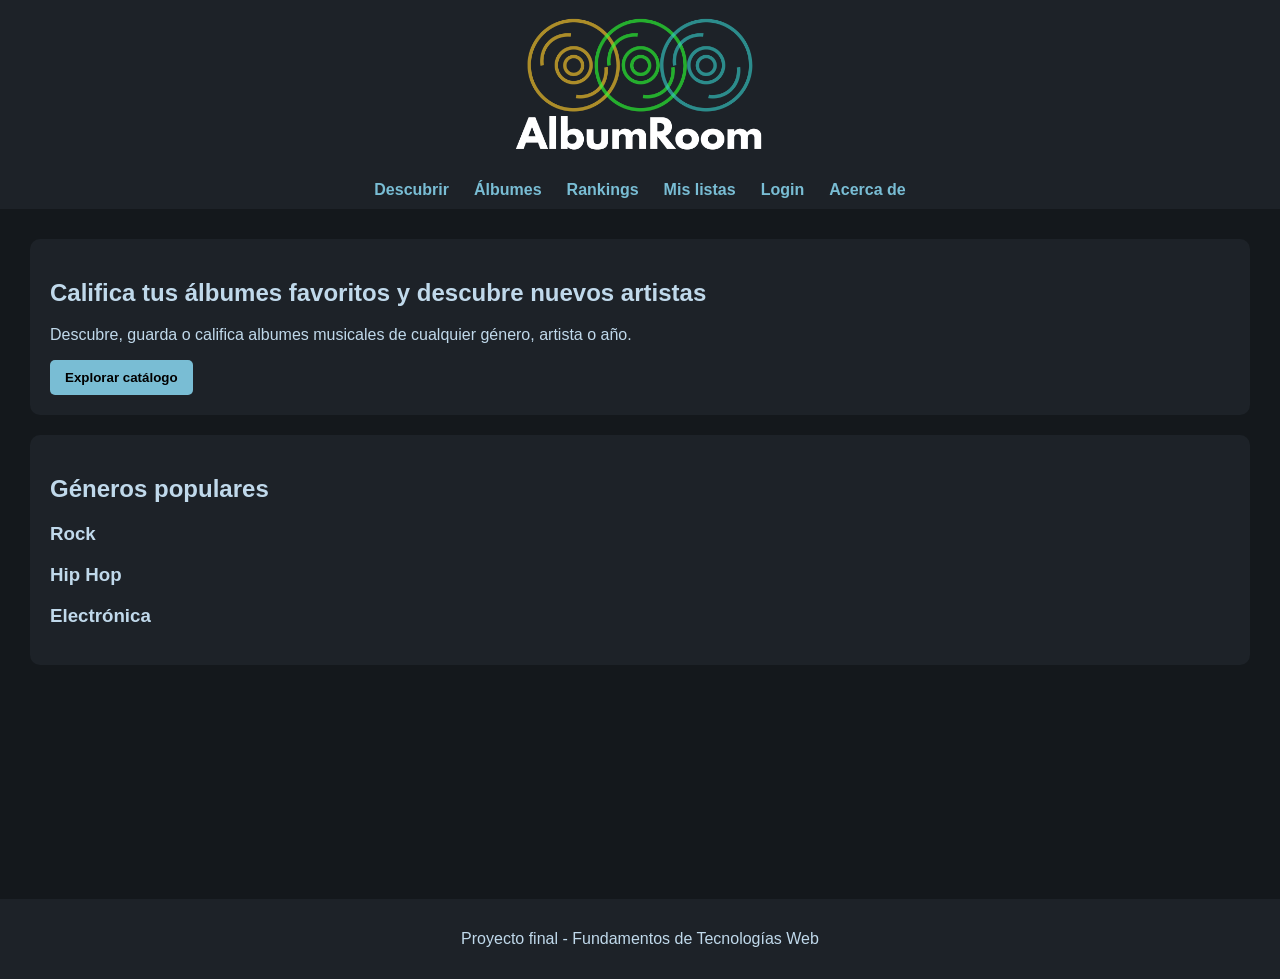
<file: index.html>
<!DOCTYPE html>
<html lang="es">

<head>
    <meta charset="UTF-8">
    <meta name="viewport" content="width=device-width, initial-scale=1.0">
    <title>AlbumRoom</title>

    <link rel="stylesheet" href="css/estilos.css">
</head>

<body>

     <header>

    <img src="img\portadas/logo.png"
         alt="Logo de AlbumRoom"
         class="logoCompleto">

</header>



    <nav>
        <ul>
            <li><a href="index.html">Descubrir</a></li>
            <li><a href="albumes.html">Álbumes</a></li>
            <li><a href="ranking.html">Rankings</a></li>
            <li><a href="listas.html">Mis listas</a></li>
            <li><a href="login.html">Login</a></li>
            <li><a href="about.html">Acerca de</a></li>
        </ul>
    </nav>

    <main>

    <section>

    <h2>Califica tus álbumes favoritos y descubre nuevos artistas</h2>

    <p>
        Descubre, guarda o califica albumes musicales de cualquier género, artista o año.
    </p>

    <a href="albumes.html">
        <button>Explorar catálogo</button>
    </a>

</section>

<section>

    <h2>Géneros populares</h2>

    <article>
        <h3>Rock</h3>
        
    </article>

    <article>
        <h3>Hip Hop</h3>
    </article>

    <article>
        <h3>Electrónica</h3>
    </article>

</section>

</main>

    <footer>
        <p>Proyecto final - Fundamentos de Tecnologías Web</p>
    </footer>

</body>

</html>
</file>
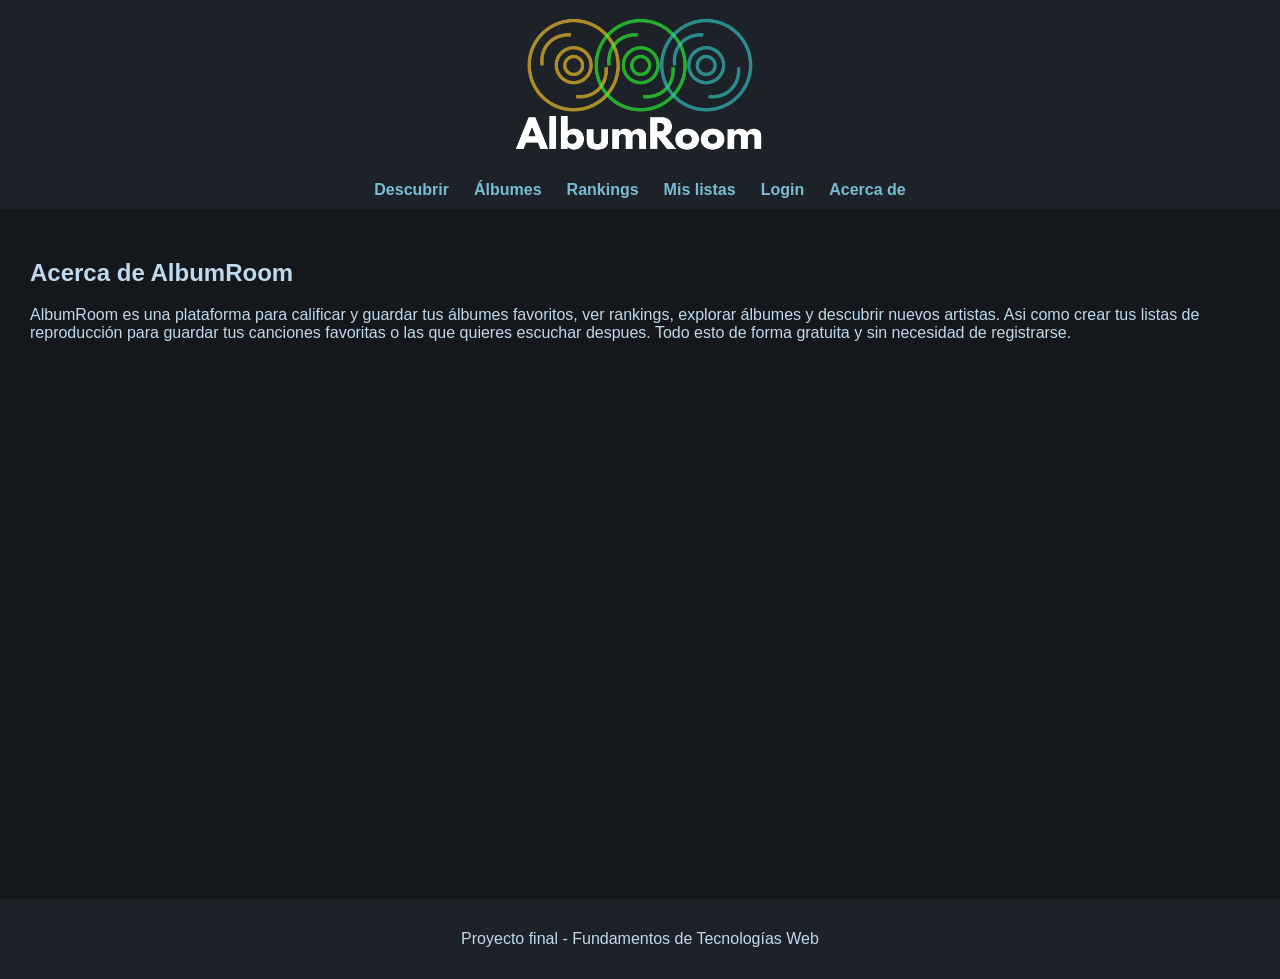
<file: about.html>
<!DOCTYPE html>
<html lang="es">

<head>
    <meta charset="UTF-8">
    <meta name="viewport" content="width=device-width, initial-scale=1.0">
    <title>AlbumRoom</title>

    <link rel="stylesheet" href="css/estilos.css">
</head>

<body>

     <header>

    <img src="img\portadas/logo.png"
         alt="Logo de AlbumRoom"
         class="logoCompleto">

</header>

    <nav>
        <ul>
            <li><a href="index.html">Descubrir</a></li>
            <li><a href="albumes.html">Álbumes</a></li>
            <li><a href="ranking.html">Rankings</a></li>
            <li><a href="listas.html">Mis listas</a></li>
            <li><a href="login.html">Login</a></li>
            <li><a href="about.html">Acerca de</a></li>
        </ul>
    </nav>

    <main>

        <h2>Acerca de AlbumRoom</h2>

        <p>
            AlbumRoom es una plataforma para calificar y guardar tus álbumes favoritos, ver rankings,
            explorar álbumes y descubrir nuevos artistas. Asi como crear tus listas de reproducción para
            guardar tus canciones favoritas o las que quieres 
            escuchar despues. Todo esto de forma
             gratuita y sin necesidad de registrarse.
        </p>

    </main>

    <footer>
        <p>Proyecto final - Fundamentos de Tecnologías Web</p>
    </footer>

</body>

</html>
</file>
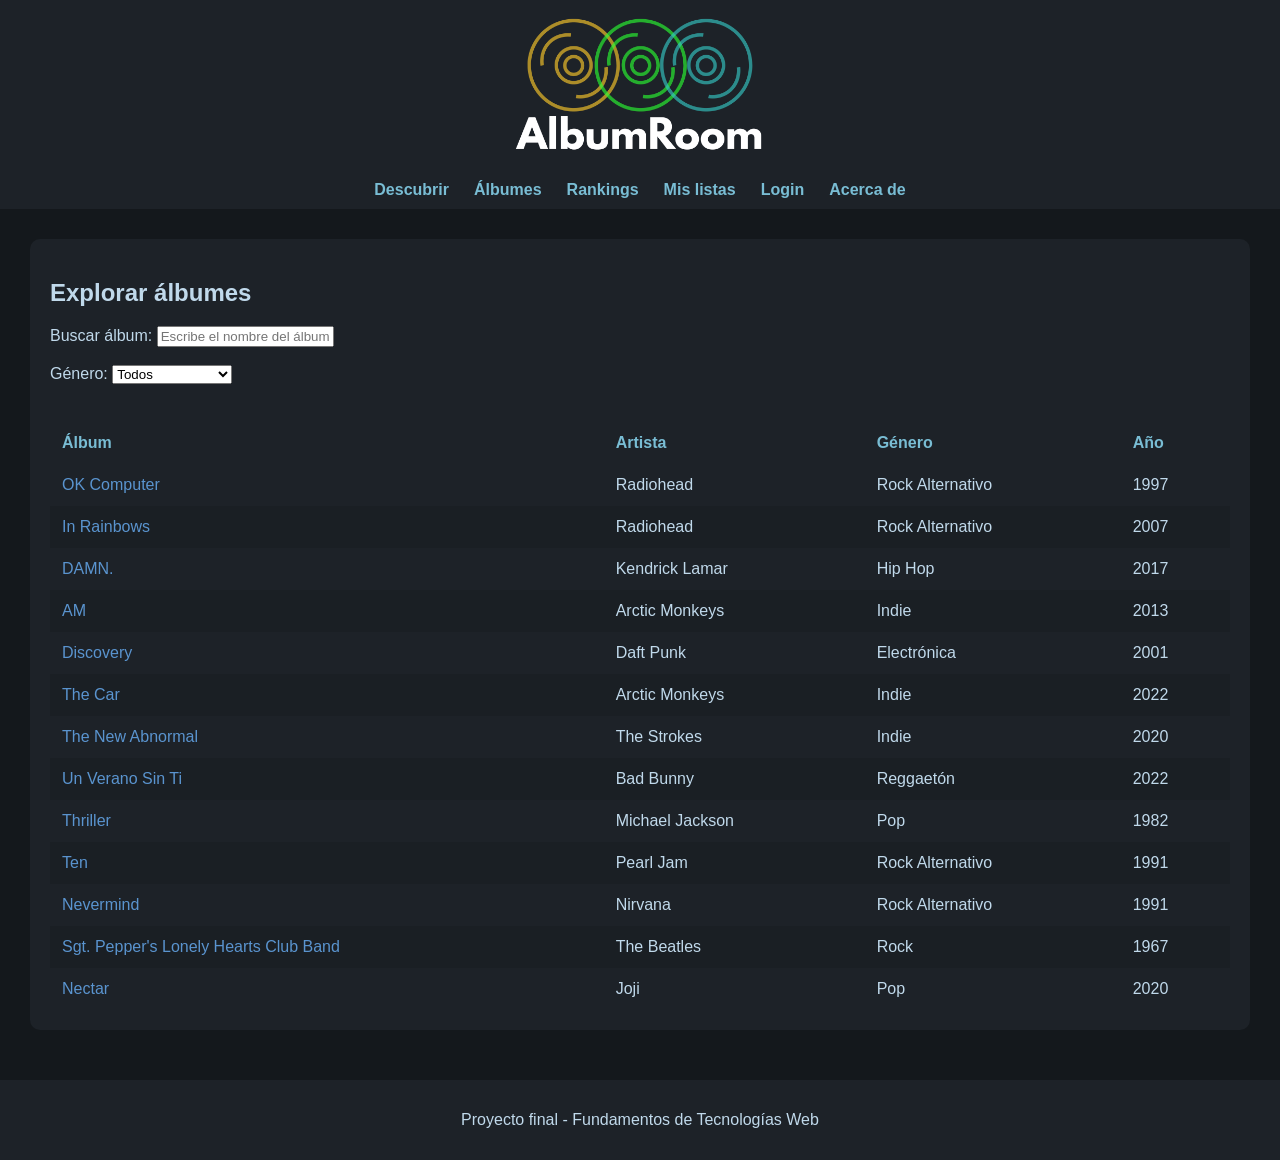
<file: albumes.html>
<!DOCTYPE html>
<html lang="es">

<head>
    <meta charset="UTF-8">
    <meta name="viewport" content="width=device-width, initial-scale=1.0">
    <title>AlbumRoom</title>

    <link rel="stylesheet" href="css/estilos.css">
</head>

<body>

    <header>

    <img src="img\portadas/logo.png"
         alt="Logo de AlbumRoom"
         class="logoCompleto">

</header>

    <nav>
        <ul>
            <li><a href="index.html">Descubrir</a></li>
            <li><a href="albumes.html">Álbumes</a></li>
            <li><a href="ranking.html">Rankings</a></li>
            <li><a href="listas.html">Mis listas</a></li>
            <li><a href="login.html">Login</a></li>
            <li><a href="about.html">Acerca de</a></li>
        </ul>
    </nav>

    <main>

       <section>

    <h2>Explorar álbumes</h2>

<label for="buscar">Buscar álbum:</label>
<input type="text" id="buscar" placeholder="Escribe el nombre del álbum">

<br><br>

<label for="filtroGenero">Género:</label>
<select id="filtroGenero">
    <option value="Todos">Todos</option>
    <option value="Rock">Rock</option>
    <option value="Rock Alternativo">Rock Alternativo</option>
    <option value="Indie">Indie</option>
    <option value="Hip Hop">Hip Hop</option>
    <option value="Electrónica">Electrónica</option>
    <option value="Pop">Pop</option>
    <option value="Reggaetón">Reggaetón</option>
</select>

<br><br>



    <table>

        <thead>
            <tr>
                <th>Álbum</th>
                <th>Artista</th>
                <th>Género</th>
                <th>Año</th>
            </tr>
        </thead>

        <tbody id="tablaAlbumes"></tbody>

        </tbody>

    </table>

</section>

<script src="js/albumes.js"></script>

    </main>

    <footer>
        <p>Proyecto final - Fundamentos de Tecnologías Web</p>
    </footer>

</body>

</html>
</file>
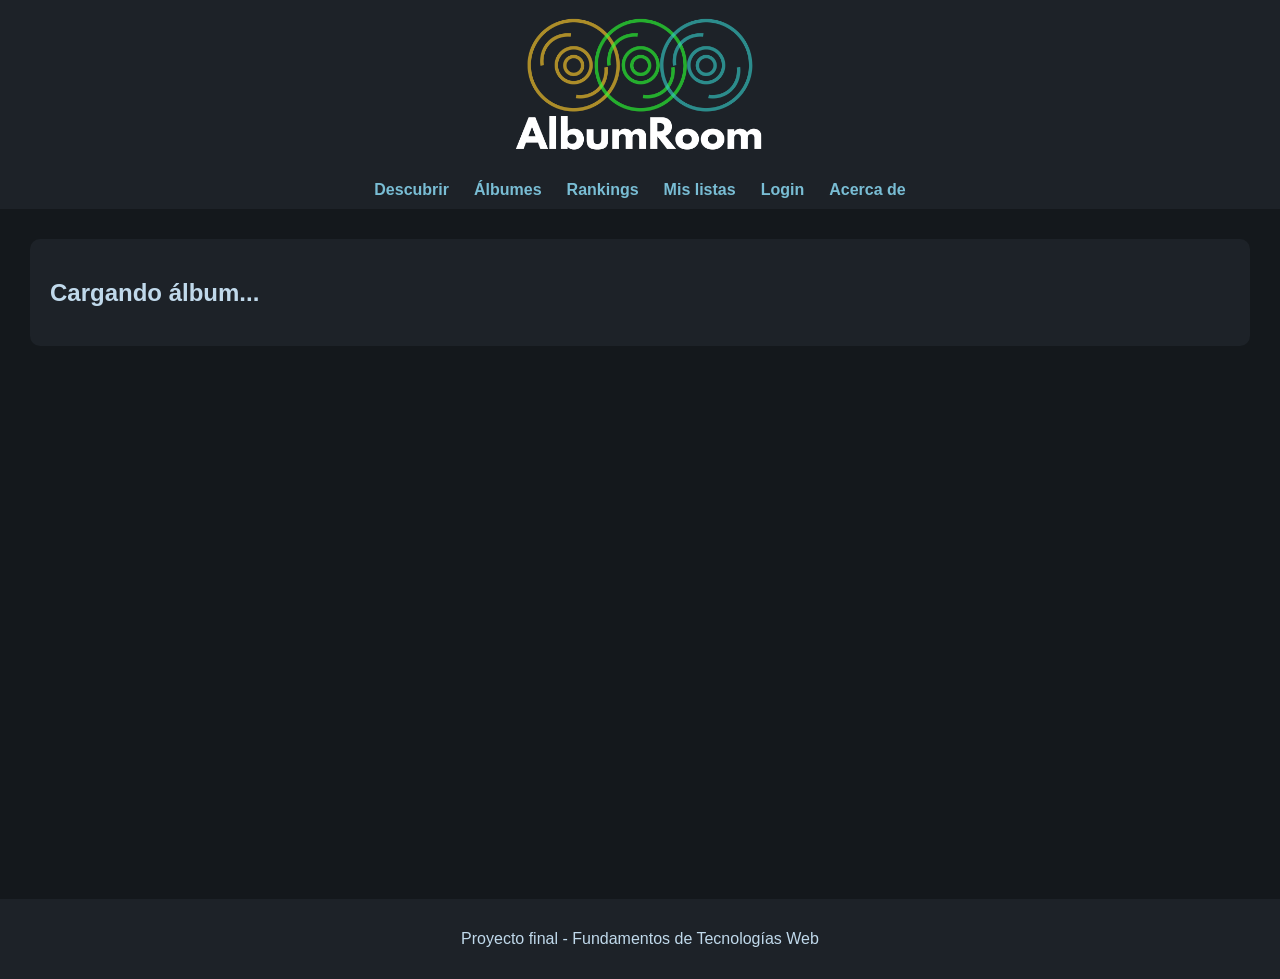
<file: detalle.html>
<!DOCTYPE html>
<html lang="es">

<head>
    <meta charset="UTF-8">
    <meta name="viewport" content="width=device-width, initial-scale=1.0">
    <title>AlbumBox</title>

    <link rel="stylesheet" href="css/estilos.css">
</head>

<body>

     <header>

    <img src="img\portadas/logo.png"
         alt="Logo de AlbumRoom"
         class="logoCompleto">

</header>

    <nav>
        <ul>
            <li><a href="index.html">Descubrir</a></li>
            <li><a href="albumes.html">Álbumes</a></li>
            <li><a href="ranking.html">Rankings</a></li>
            <li><a href="listas.html">Mis listas</a></li>
            <li><a href="login.html">Login</a></li>
            <li><a href="about.html">Acerca de</a></li>
        </ul>
    </nav>

    <main>

    <section id="detalleAlbum">
        <h2>Cargando álbum...</h2>
    </section>

</main>

<script src="js/detalle.js"></script>

    <footer>
        <p>Proyecto final - Fundamentos de Tecnologías Web</p>
    </footer>

</body>

</html>
</file>
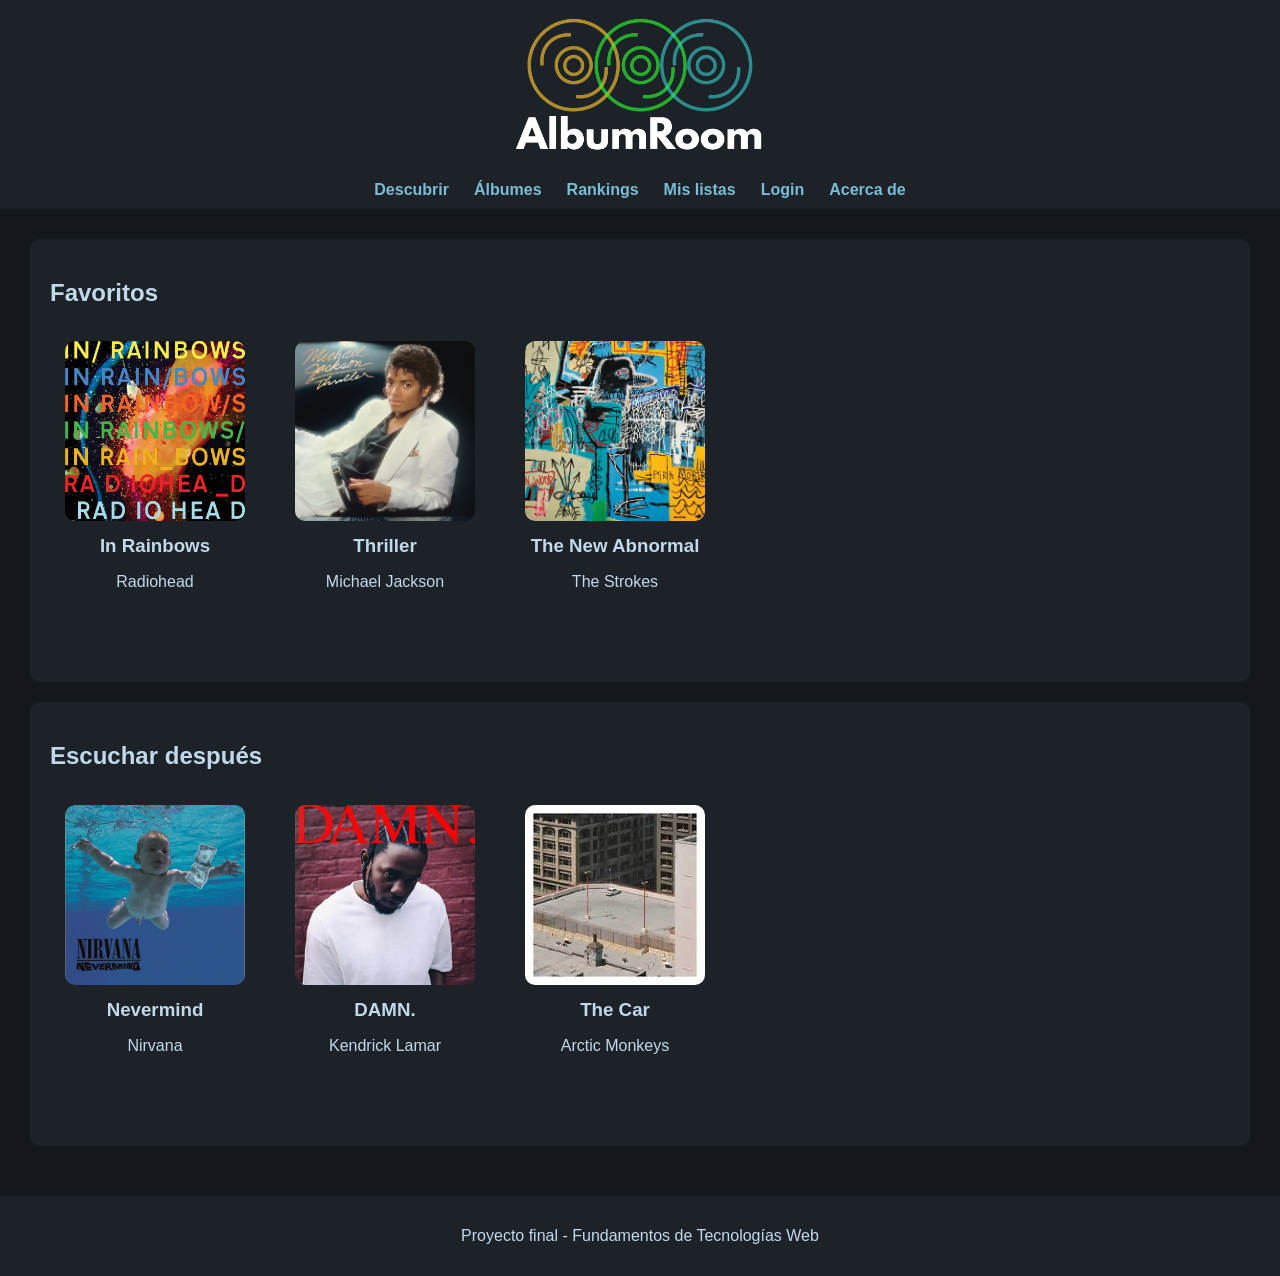
<file: listas.html>
<!DOCTYPE html>
<html lang="es">

<head>
    <meta charset="UTF-8">
    <meta name="viewport" content="width=device-width, initial-scale=1.0">
    <title>AlbumBox</title>

    <link rel="stylesheet" href="css/estilos.css">
</head>

<body>

     <header>

    <img src="img\portadas/logo.png"
         alt="Logo de AlbumRoom"
         class="logoCompleto">

</header>

    <nav>
        <ul>
            <li><a href="index.html">Descubrir</a></li>
            <li><a href="albumes.html">Álbumes</a></li>
            <li><a href="ranking.html">Rankings</a></li>
            <li><a href="listas.html">Mis listas</a></li>
            <li><a href="login.html">Login</a></li>
            <li><a href="about.html">Acerca de</a></li>
        </ul>
    </nav>

    <main>

      <section>

    <h2>Favoritos</h2>

    <div id="favoritos" class="contenedorAlbumes"></div>

</section>

<section>

    <h2>Escuchar después</h2>

    <div id="escucharDespues" class="contenedorAlbumes"></div>

</section>

<script src="js/listas.js"></script>
    </main>

    <footer>
        <p>Proyecto final - Fundamentos de Tecnologías Web</p>
    </footer>

</body>

</html>
</file>
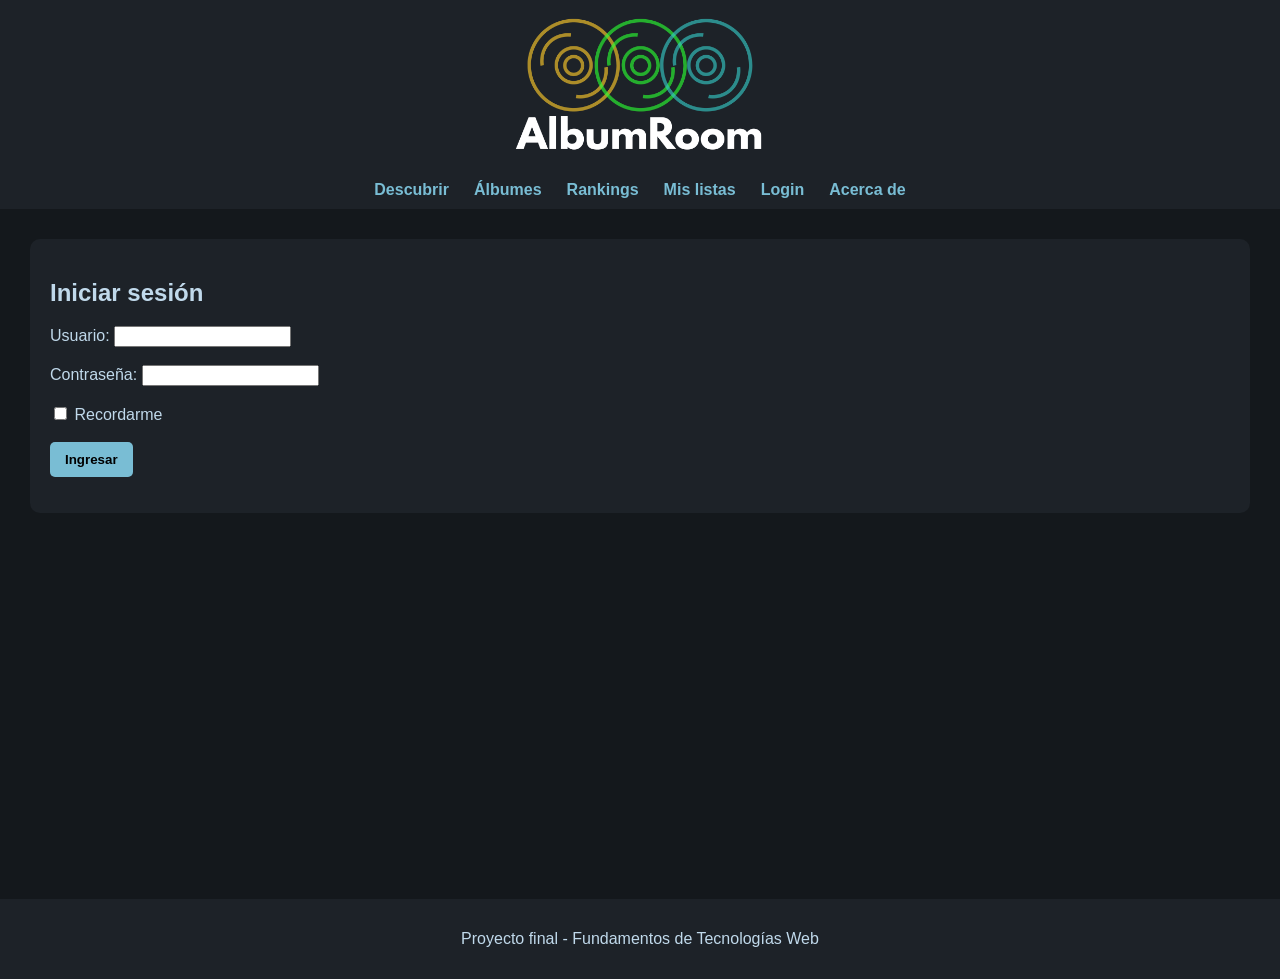
<file: login.html>
<!DOCTYPE html>
<html lang="es">

<head>
    <meta charset="UTF-8">
    <meta name="viewport" content="width=device-width, initial-scale=1.0">
    <title>AlbumRoom</title>

    <link rel="stylesheet" href="css/estilos.css">
</head>

<body>

     <header>

    <img src="img\portadas/logo.png"
         alt="Logo de AlbumRoom"
         class="logoCompleto">

</header>


    <nav>
        <ul>
            <li><a href="index.html">Descubrir</a></li>
            <li><a href="albumes.html">Álbumes</a></li>
            <li><a href="ranking.html">Rankings</a></li>
            <li><a href="listas.html">Mis listas</a></li>
            <li><a href="login.html">Login</a></li>
            <li><a href="about.html">Acerca de</a></li>
        </ul>
    </nav>

    <main>

    <section>

        <h2>Iniciar sesión</h2>

        <form id="loginForm">

            <label for="usuario">Usuario:</label>
            <input type="text" id="usuario" required>

            <br><br>

            <label for="contrasena">Contraseña:</label>
            <input type="password" id="contrasena" required>

            <br><br>

            <label>
                <input type="checkbox">
                Recordarme
            </label>

            <br><br>

            <button type="submit">Ingresar</button>

        </form>

        <p id="mensaje"></p>

    </section>

</main>

<script src="js/login.js"></script>

    <footer>
        <p>Proyecto final - Fundamentos de Tecnologías Web</p>
    </footer>

</body>

</html>
</file>
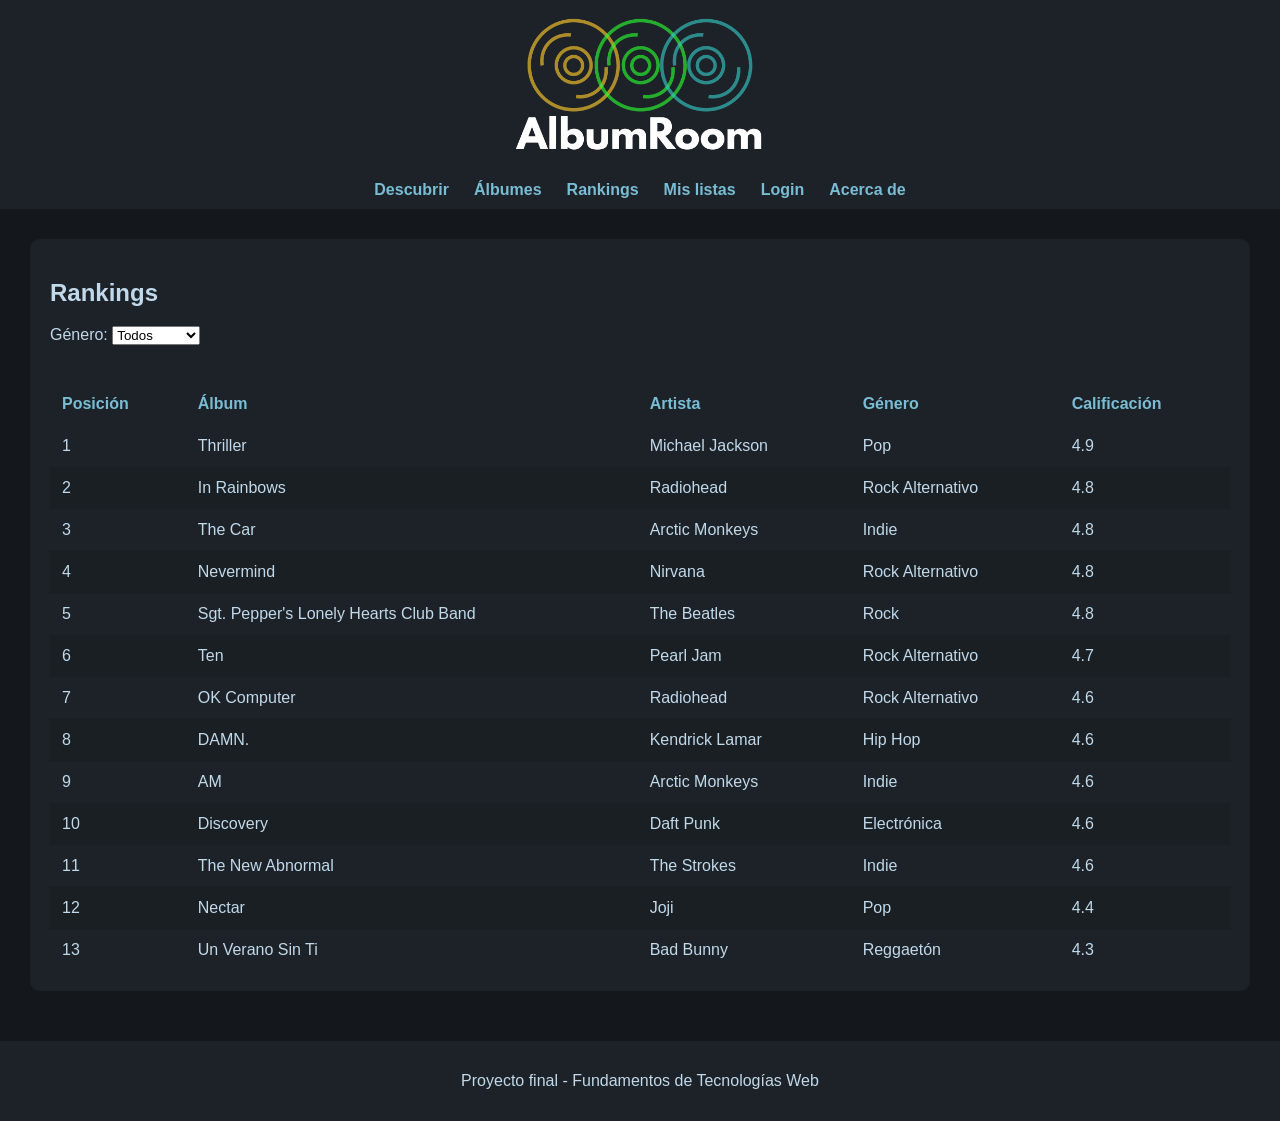
<file: ranking.html>
<!DOCTYPE html>
<html lang="es">

<head>
    <meta charset="UTF-8">
    <meta name="viewport" content="width=device-width, initial-scale=1.0">
    <title>AlbumRoom</title>

    <link rel="stylesheet" href="css/estilos.css">
</head>

<body>

     <header>

    <img src="img\portadas/logo.png"
         alt="Logo de AlbumRoom"
         class="logoCompleto">

</header>

    <nav>
        <ul>
            <li><a href="index.html">Descubrir</a></li>
            <li><a href="albumes.html">Álbumes</a></li>
            <li><a href="ranking.html">Rankings</a></li>
            <li><a href="listas.html">Mis listas</a></li>
            <li><a href="login.html">Login</a></li>
            <li><a href="about.html">Acerca de</a></li>
        </ul>
    </nav>

    <main>

        <section>

    <h2>Rankings</h2>

    <label for="filtroGeneroRanking">Género:</label>

    <select id="filtroGeneroRanking">
        <option value="Todos">Todos</option>
        <option value="Rock">Rock</option>
        <option value="Indie">Indie</option>
        <option value="Hip Hop">Hip Hop</option>
        <option value="Electrónica">Electrónica</option>
        <option value="Pop">Pop</option>
        <option value="Reggaetón">Reggaetón</option>
    </select>

    <br><br>

    <table>

        <thead>
            <tr>
                <th>Posición</th>
                <th>Álbum</th>
                <th>Artista</th>
                <th>Género</th>
                <th>Calificación</th>
            </tr>
        </thead>

        <tbody id="tablaRanking">

        </tbody>

    </table>

</section>

<script src="js/ranking.js"></script>

    </main>

    <footer>
        <p>Proyecto final - Fundamentos de Tecnologías Web</p>
    </footer>

</body>

</html>
</file>
<file: css/estilos.css>
body {
    margin: 0;
    font-family: Arial, sans-serif;
    background-color: #14181C;
    color: #C0D9EB;
}

header {
    background-color: #1D2228;
    text-align: center;
    padding: 20px;
}

nav {
    background-color: #1D2228;
    padding: 10px;
}

nav ul {
    list-style: none;
    display: flex;
    justify-content: center;
    gap: 25px;
    margin: 0;
    padding: 0;
}

nav a {
    color: #79BDD4;
    text-decoration: none;
    font-weight: bold;
}

nav a:hover {
    text-decoration: underline;
}

main {
    padding: 30px;
    min-height: 70vh;
}

footer {
    background-color: #1D2228;
    text-align: center;
    padding: 15px;
}

section {
    background-color: #1D2228;
    padding: 20px;
    margin-bottom: 20px;
    border-radius: 10px;
}

button {
    background-color: #79BDD4;
    color: black;
    border: none;
    padding: 10px 15px;
    border-radius: 5px;
    cursor: pointer;
    font-weight: bold;
}

button:hover {
    opacity: 0.9;
}

table {
    width: 100%;
    border-collapse: collapse;
    margin-top: 20px;
}

th,
td {
    padding: 12px;
    text-align: left;
}

th {
    background-color: #1D2228;
    color: #79BDD4;
}

tr:nth-child(even) {
    background-color: #1A1F24;
}

tr:hover {
    background-color: #252C33;
}


.portadaAlbum {
    display: block;
    width: 250px;
    max-width: 100%;
    border-radius: 10px;
    margin: 0 auto 20px auto;
}




@media (max-width: 768px) {

    nav ul {
        flex-direction: column;
        align-items: center;
        gap: 10px;
    }

    main {
        padding: 15px;
    }

    table {
        font-size: 14px;
    }

    th,
    td {
        padding: 8px;
    }

    .portadaAlbum {
        width: 180px;
    }

    button {
        width: 100%;
    }

}




.contenedorAlbumes {

    display: flex;

    flex-wrap: wrap;

    gap: 20px;

    margin-bottom: 40px;

}

.tarjetaAlbum {

    background-color: #1D2228;

    border-radius: 10px;

    padding: 15px;

    width: 180px;

    text-align: center;

}

.tarjetaAlbum img {

    width: 100%;

    border-radius: 10px;

}

.tarjetaAlbum h3 {

    margin-top: 10px;

    margin-bottom: 5px;

}




#tablaAlbumes a {
    color: #5a94cf;
    text-decoration: none;
    font-weight: 500;
}

#tablaAlbumes a:hover {



    
    color: #D4E6F7;
    text-decoration: underline;
}

#tablaAlbumes a:visited {
    color: #A7C7E7;
}







#mensajeCalificacion,
#mensajeLista {

    margin-top: 10px;

    color: #7ED957;

    font-weight: bold;

}

#detalleAlbum select {

    margin-top: 10px;

    margin-right: 10px;

}

#detalleAlbum input[type="radio"] {

    margin-right: 5px;

}





header {

    text-align: center;

    padding: 20px;

}

.logoCompleto {

    width: 180px;

    max-width: 100%;

    height: auto;

    display: block;

    margin: 0 auto;

}

















header {

    padding: 15px 0;

}

.logoCompleto {

    width: 250px;

    transition: transform 0.2s ease;

}

.logoCompleto:hover {

    transform: scale(1.03);

}
</file>
